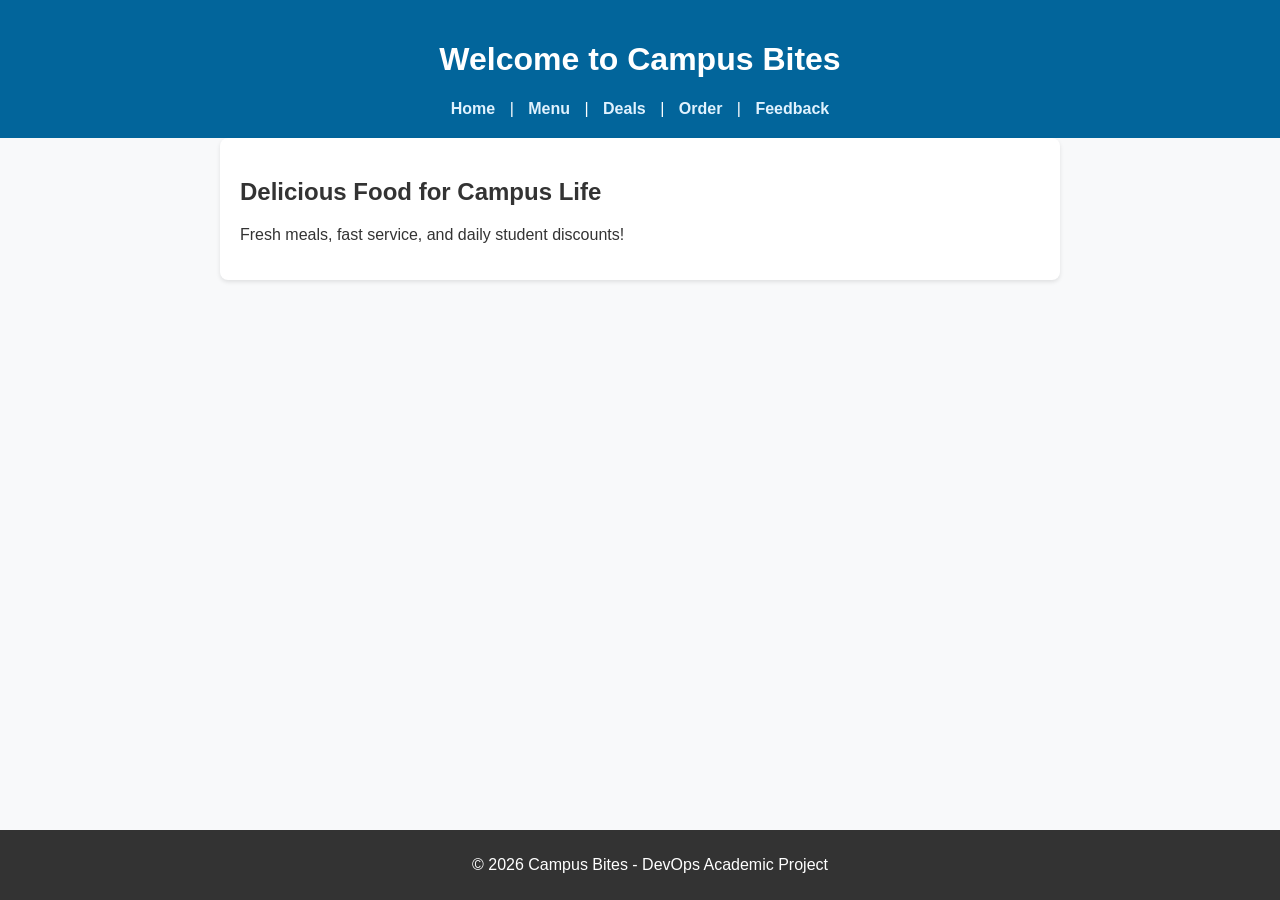
<file: src/index.html>
<!DOCTYPE html>
<html lang="en">
<head>
    <meta charset="UTF-8">
    <meta name="viewport" content="width=device-width, initial-scale=1.0">
    <title>Campus Bites - Home</title>
    <link rel="stylesheet" href="../styles/style.css">
</head>
<body>
    <header>
        <h1>Welcome to Campus Bites</h1>
        <nav>
            <a href="index.html">Home</a> |
            <a href="menu.html">Menu</a> |
            <a href="deals.html">Deals</a> |
            <a href="order.html">Order</a> |
            <a href="feedback.html">Feedback</a>
        </nav>
    </header>

    <main>
        <section class="hero">
            <h2>Delicious Food for Campus Life</h2>
            <p>Fresh meals, fast service, and daily student discounts!</p>
        </section>
    </main>

    <footer>
        <p>&copy; 2026 Campus Bites - DevOps Academic Project</p>
    </footer>
</body>
</html>
</file>
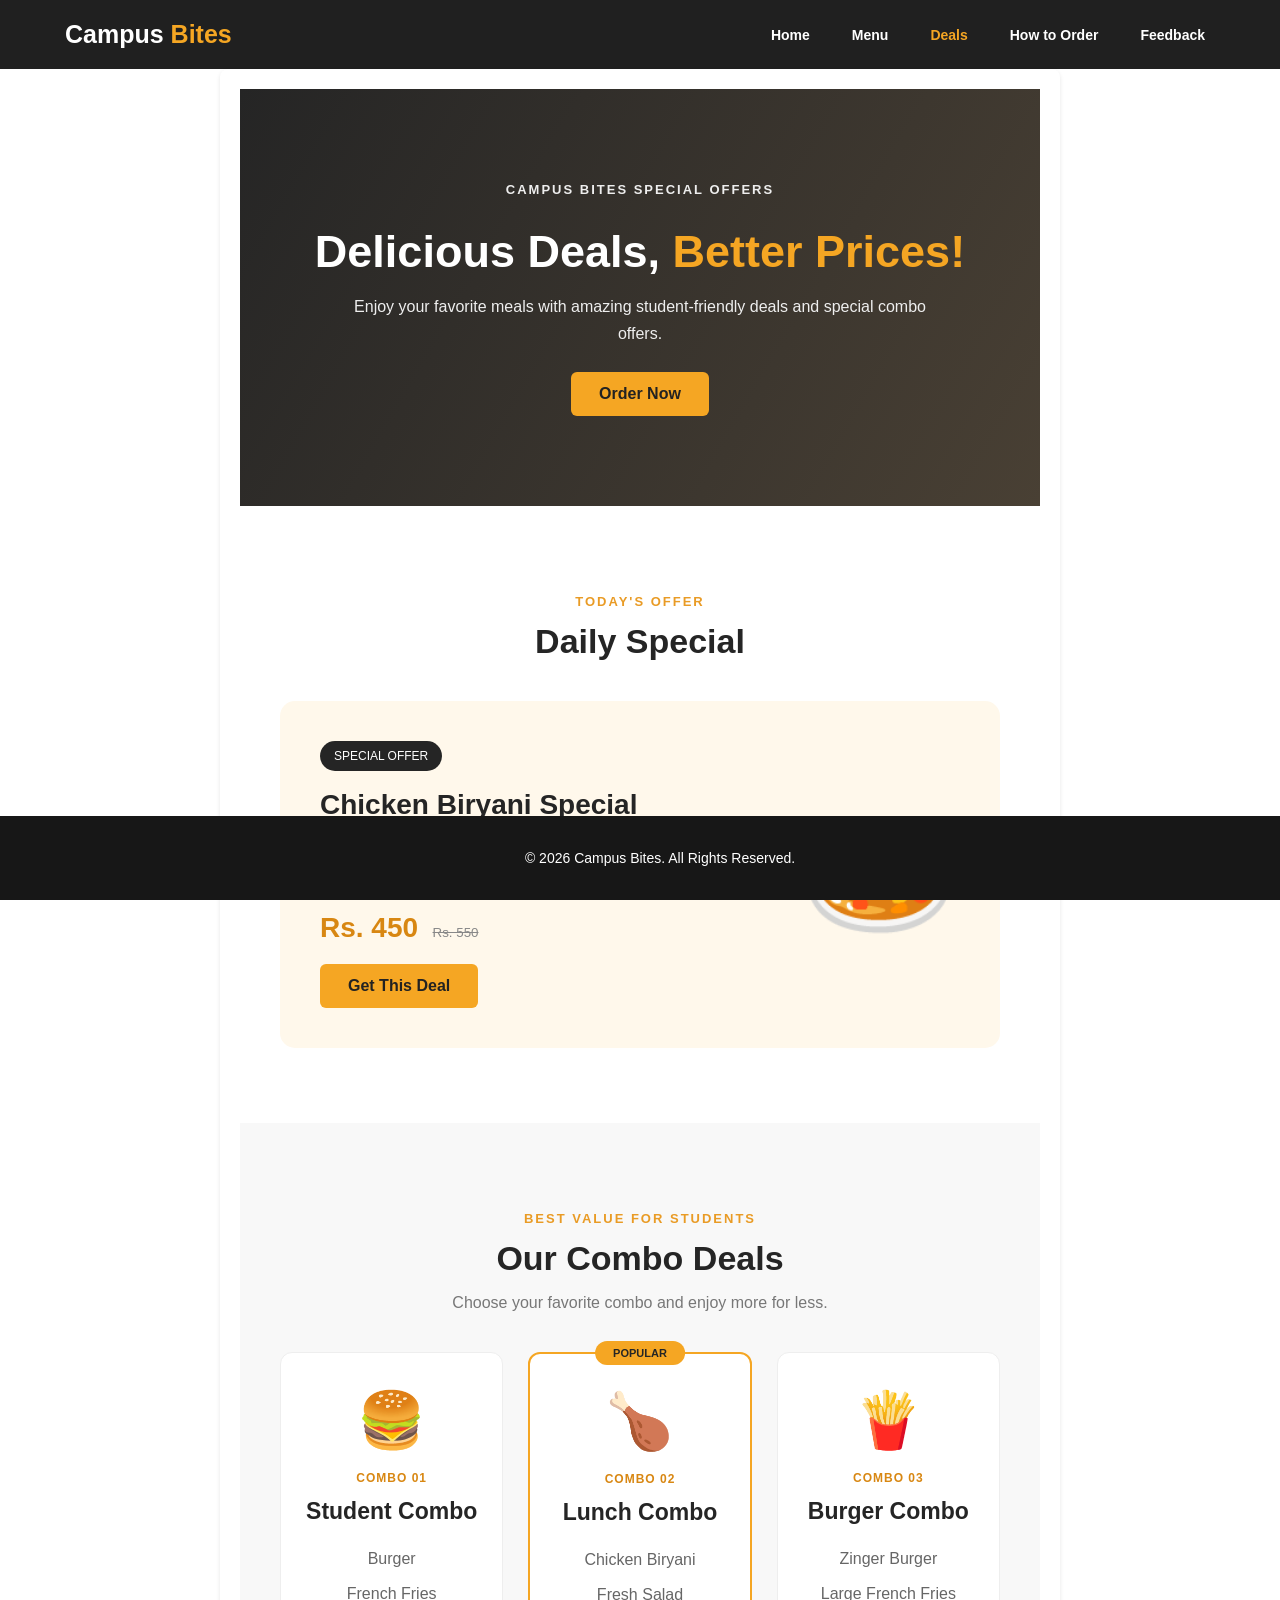
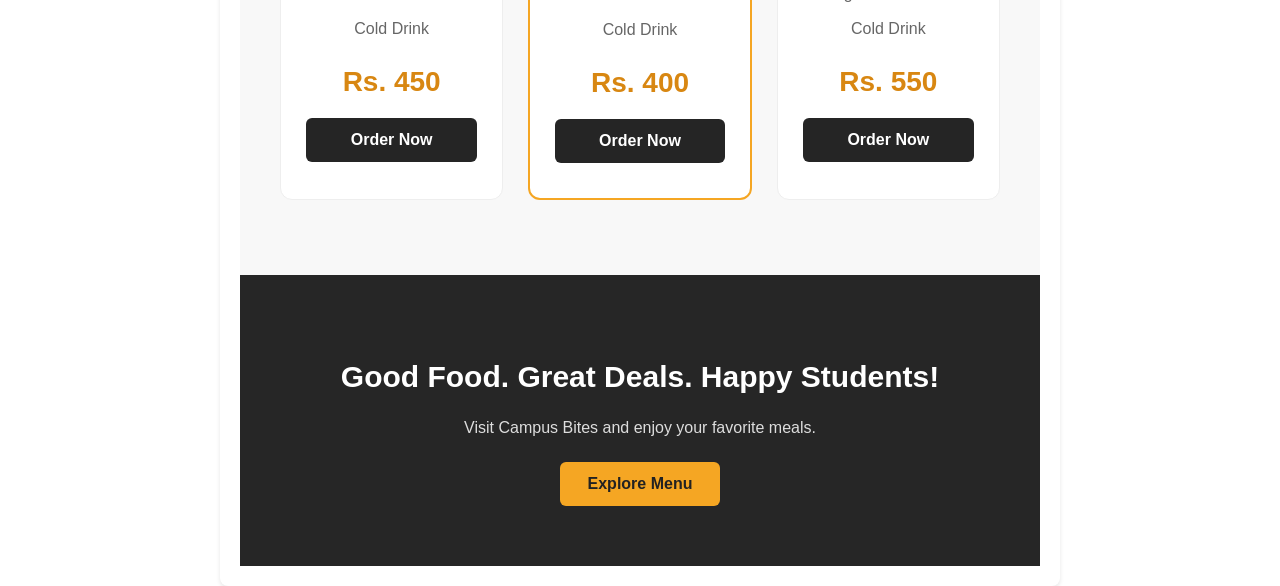
<file: src/deals.html>
<!DOCTYPE html>
<html lang="en">
<head>
    <meta charset="UTF-8">
    <meta name="viewport" content="width=device-width, initial-scale=1.0">
    <title>Daily Specials & Deals | Campus Bites</title>
    <link rel="stylesheet" href="../styles/style.css">
</head>
<body class="deals-page">

    <header class="deals-header">
        <div class="deals-container nav-container">
            <a href="index.html" class="deals-logo">Campus <span>Bites</span></a>

            <nav class="deals-nav">
                <a href="index.html">Home</a>
                <a href="menu.html">Menu</a>
                <a href="deals.html" class="active">Deals</a>
                <a href="order.html">How to Order</a>
                <a href="feedback.html">Feedback</a>
            </nav>
        </div>
    </header>

    <main>

        <!-- Hero Section -->
        <section class="deals-hero">
            <div class="deals-container">
                <p class="deals-label">CAMPUS BITES SPECIAL OFFERS</p>
                <h1>Delicious Deals, <span>Better Prices!</span></h1>
                <p>
                    Enjoy your favorite meals with amazing student-friendly
                    deals and special combo offers.
                </p>
                <a href="order.html" class="deals-btn">Order Now</a>
            </div>
        </section>

        <!-- Daily Special -->
        <section class="daily-section deals-container">
            <div class="section-heading">
                <p class="deals-label">TODAY'S OFFER</p>
                <h2>Daily Special</h2>
            </div>

            <div class="daily-card">
                <div class="daily-content">
                    <span class="special-badge">SPECIAL OFFER</span>
                    <h3>Chicken Biryani Special</h3>
                    <p>
                        Enjoy delicious chicken biryani served with
                        fresh raita and salad.
                    </p>

                    <div class="daily-price">
                        <span>Rs. 450</span>
                        <small>Rs. 550</small>
                    </div>

                    <a href="order.html" class="deals-btn">Get This Deal</a>
                </div>

                <div class="daily-emoji">🍛</div>
            </div>
        </section>

        <!-- Combo Deals -->
        <section class="combos-section">
            <div class="deals-container">

                <div class="section-heading">
                    <p class="deals-label">BEST VALUE FOR STUDENTS</p>
                    <h2>Our Combo Deals</h2>
                    <p>Choose your favorite combo and enjoy more for less.</p>
                </div>

                <div class="combo-grid">

                    <!-- Combo 1 -->
                    <div class="combo-card">
                        <div class="combo-icon">🍔</div>
                        <span class="combo-number">COMBO 01</span>
                        <h3>Student Combo</h3>

                        <ul>
                            <li>Burger</li>
                            <li>French Fries</li>
                            <li>Cold Drink</li>
                        </ul>

                        <div class="combo-price">Rs. 450</div>
                        <a href="order.html" class="combo-btn">Order Now</a>
                    </div>

                    <!-- Combo 2 -->
                    <div class="combo-card featured-combo">
                        <span class="popular-badge">POPULAR</span>
                        <div class="combo-icon">🍗</div>
                        <span class="combo-number">COMBO 02</span>
                        <h3>Lunch Combo</h3>

                        <ul>
                            <li>Chicken Biryani</li>
                            <li>Fresh Salad</li>
                            <li>Cold Drink</li>
                        </ul>

                        <div class="combo-price">Rs. 400</div>
                        <a href="order.html" class="combo-btn">Order Now</a>
                    </div>

                    <!-- Combo 3 -->
                    <div class="combo-card">
                        <div class="combo-icon">🍟</div>
                        <span class="combo-number">COMBO 03</span>
                        <h3>Burger Combo</h3>

                        <ul>
                            <li>Zinger Burger</li>
                            <li>Large French Fries</li>
                            <li>Cold Drink</li>
                        </ul>

                        <div class="combo-price">Rs. 550</div>
                        <a href="order.html" class="combo-btn">Order Now</a>
                    </div>

                </div>
            </div>
        </section>

        <!-- Bottom Banner -->
        <section class="deals-bottom">
            <div class="deals-container">
                <h2>Good Food. Great Deals. Happy Students!</h2>
                <p>Visit Campus Bites and enjoy your favorite meals.</p>
                <a href="menu.html" class="deals-btn">Explore Menu</a>
            </div>
        </section>

    </main>

    <footer class="deals-footer">
        <p>&copy; 2026 Campus Bites. All Rights Reserved.</p>
    </footer>

</body>
</html>
</file>
<file: styles/style.css>
body {
    font-family: Arial, sans-serif;
    margin: 0;
    padding: 0;
    background-color: #f8f9fa;
    color: #333;
}

header {
    background-color: #02659B;
    color: white;
    padding: 20px;
    text-align: center;
}

nav a {
    color: #e0f2fe;
    text-decoration: none;
    margin: 0 10px;
    font-weight: bold;
}

nav a:hover {
    text-decoration: underline;
}

main {
    padding: 20px;
    max-width: 800px;
    margin: auto;
    background: white;
    border-radius: 8px;
    box-shadow: 0 2px 4px rgba(0,0,0,0.1);
}

footer {
    text-align: center;
    padding: 10px;
    background-color: #333;
    color: white;
    position: fixed;
    bottom: 0;
    width: 100%;
}

/* Responsive Media Query */
@media (max-width: 600px) {
    main {
        padding: 10px;
        margin: 10px;
    }
    nav a {
        display: block;
        margin: 5px 0;
    }
}
/* ===== MEMBER 2: DEALS PAGE ===== */

.deals-page {
    margin: 0;
    font-family: Arial, sans-serif;
    color: #252525;
    background: #fff;
}

.deals-container {
    width: 90%;
    max-width: 1150px;
    margin: auto;
}

/* Header */

.deals-header {
    background: #202020;
    padding: 20px 0;
}

.deals-page .nav-container {
    display: flex;
    justify-content: space-between;
    align-items: center;
    gap: 20px;
}

.deals-logo {
    color: white;
    text-decoration: none;
    font-size: 25px;
    font-weight: bold;
}

.deals-logo span {
    color: #f5a623;
}

.deals-nav {
    display: flex;
    flex-wrap: wrap;
    gap: 22px;
}

.deals-nav a {
    color: white;
    text-decoration: none;
    font-size: 14px;
}

.deals-nav a:hover,
.deals-nav a.active {
    color: #f5a623;
}

/* Hero */

.deals-hero {
    background: linear-gradient(120deg, #252525, #494034);
    padding: 90px 0;
    text-align: center;
    color: white;
}

.deals-label {
    color: #e99b25;
    font-size: 13px;
    font-weight: bold;
    letter-spacing: 2px;
}

.deals-hero h1 {
    font-size: 45px;
    margin: 15px 0;
}

.deals-hero h1 span {
    color: #f5a623;
}

.deals-hero p {
    line-height: 1.7;
    color: #eeeeee;
    max-width: 600px;
    margin: 0 auto 25px;
}

.deals-btn {
    display: inline-block;
    background: #f5a623;
    color: #222;
    padding: 13px 28px;
    border-radius: 6px;
    text-decoration: none;
    font-weight: bold;
}

.deals-btn:hover {
    background: #e18c0c;
}

/* Section Headings */

.section-heading {
    text-align: center;
    margin-bottom: 40px;
}

.section-heading h2 {
    font-size: 34px;
    margin: 10px 0;
}

.section-heading > p:last-child {
    color: #777;
}

/* Daily Special */

.daily-section {
    padding-top: 75px;
    padding-bottom: 75px;
}

.daily-card {
    display: flex;
    justify-content: space-between;
    align-items: center;
    background: #fff8eb;
    padding: 40px;
    border-radius: 15px;
    gap: 30px;
}

.daily-content {
    max-width: 600px;
}

.special-badge {
    display: inline-block;
    background: #252525;
    color: white;
    padding: 8px 14px;
    border-radius: 20px;
    font-size: 12px;
}

.daily-content h3 {
    font-size: 28px;
    margin: 18px 0 10px;
}

.daily-content p {
    color: #666;
    line-height: 1.7;
}

.daily-price {
    margin: 20px 0;
}

.daily-price span {
    font-size: 28px;
    font-weight: bold;
    color: #d88712;
}

.daily-price small {
    color: #888;
    text-decoration: line-through;
    margin-left: 10px;
}

.daily-emoji {
    font-size: 130px;
}

/* Combo Deals */

.combos-section {
    background: #f8f8f8;
    padding: 75px 0;
}

.combo-grid {
    display: grid;
    grid-template-columns: repeat(3, 1fr);
    gap: 25px;
}

.combo-card {
    background: white;
    padding: 35px 25px;
    border-radius: 12px;
    text-align: center;
    position: relative;
    border: 1px solid #eeeeee;
    transition: 0.3s;
}

.combo-card:hover {
    transform: translateY(-8px);
    box-shadow: 0 10px 30px rgba(0,0,0,0.08);
}

.combo-icon {
    font-size: 55px;
    margin-bottom: 15px;
}

.combo-number {
    font-size: 12px;
    color: #d88712;
    font-weight: bold;
    letter-spacing: 1px;
}

.combo-card h3 {
    font-size: 23px;
    margin: 12px 0;
}

.combo-card ul {
    list-style: none;
    padding: 0;
    line-height: 2.2;
    color: #666;
}

.combo-price {
    font-size: 28px;
    font-weight: bold;
    color: #d88712;
    margin: 20px 0;
}

.combo-btn {
    display: block;
    background: #252525;
    color: white;
    padding: 13px;
    border-radius: 6px;
    text-decoration: none;
    font-weight: bold;
}

.combo-btn:hover {
    background: #d88712;
    color: #222;
}

.featured-combo {
    border: 2px solid #f5a623;
}

.popular-badge {
    position: absolute;
    top: -13px;
    left: 50%;
    transform: translateX(-50%);
    background: #f5a623;
    padding: 6px 18px;
    border-radius: 20px;
    font-size: 11px;
    font-weight: bold;
}

/* Bottom Banner */

.deals-bottom {
    background: #262626;
    color: white;
    text-align: center;
    padding: 60px 20px;
}

.deals-bottom h2 {
    font-size: 30px;
}

.deals-bottom p {
    color: #ddd;
    margin-bottom: 25px;
}

/* Footer */

.deals-footer {
    background: #171717;
    color: white;
    text-align: center;
    padding: 20px;
    font-size: 14px;
}

/* Responsive Design */

@media (max-width: 768px) {

    .deals-page .nav-container {
        flex-direction: column;
    }

    .deals-nav {
        justify-content: center;
        gap: 15px;
    }

    .deals-hero h1 {
        font-size: 32px;
    }

    .daily-card {
        flex-direction: column;
        text-align: center;
    }

    .daily-emoji {
        font-size: 90px;
    }

    .combo-grid {
        grid-template-columns: 1fr;
    }

}

@media (max-width: 480px) {

    .deals-hero {
        padding: 60px 0;
    }

    .deals-hero h1 {
        font-size: 27px;
    }

    .section-heading h2 {
        font-size: 27px;
    }

    .daily-card {
        padding: 25px 15px;
    }

    .deals-nav a {
        font-size: 12px;
    }

}
</file>
